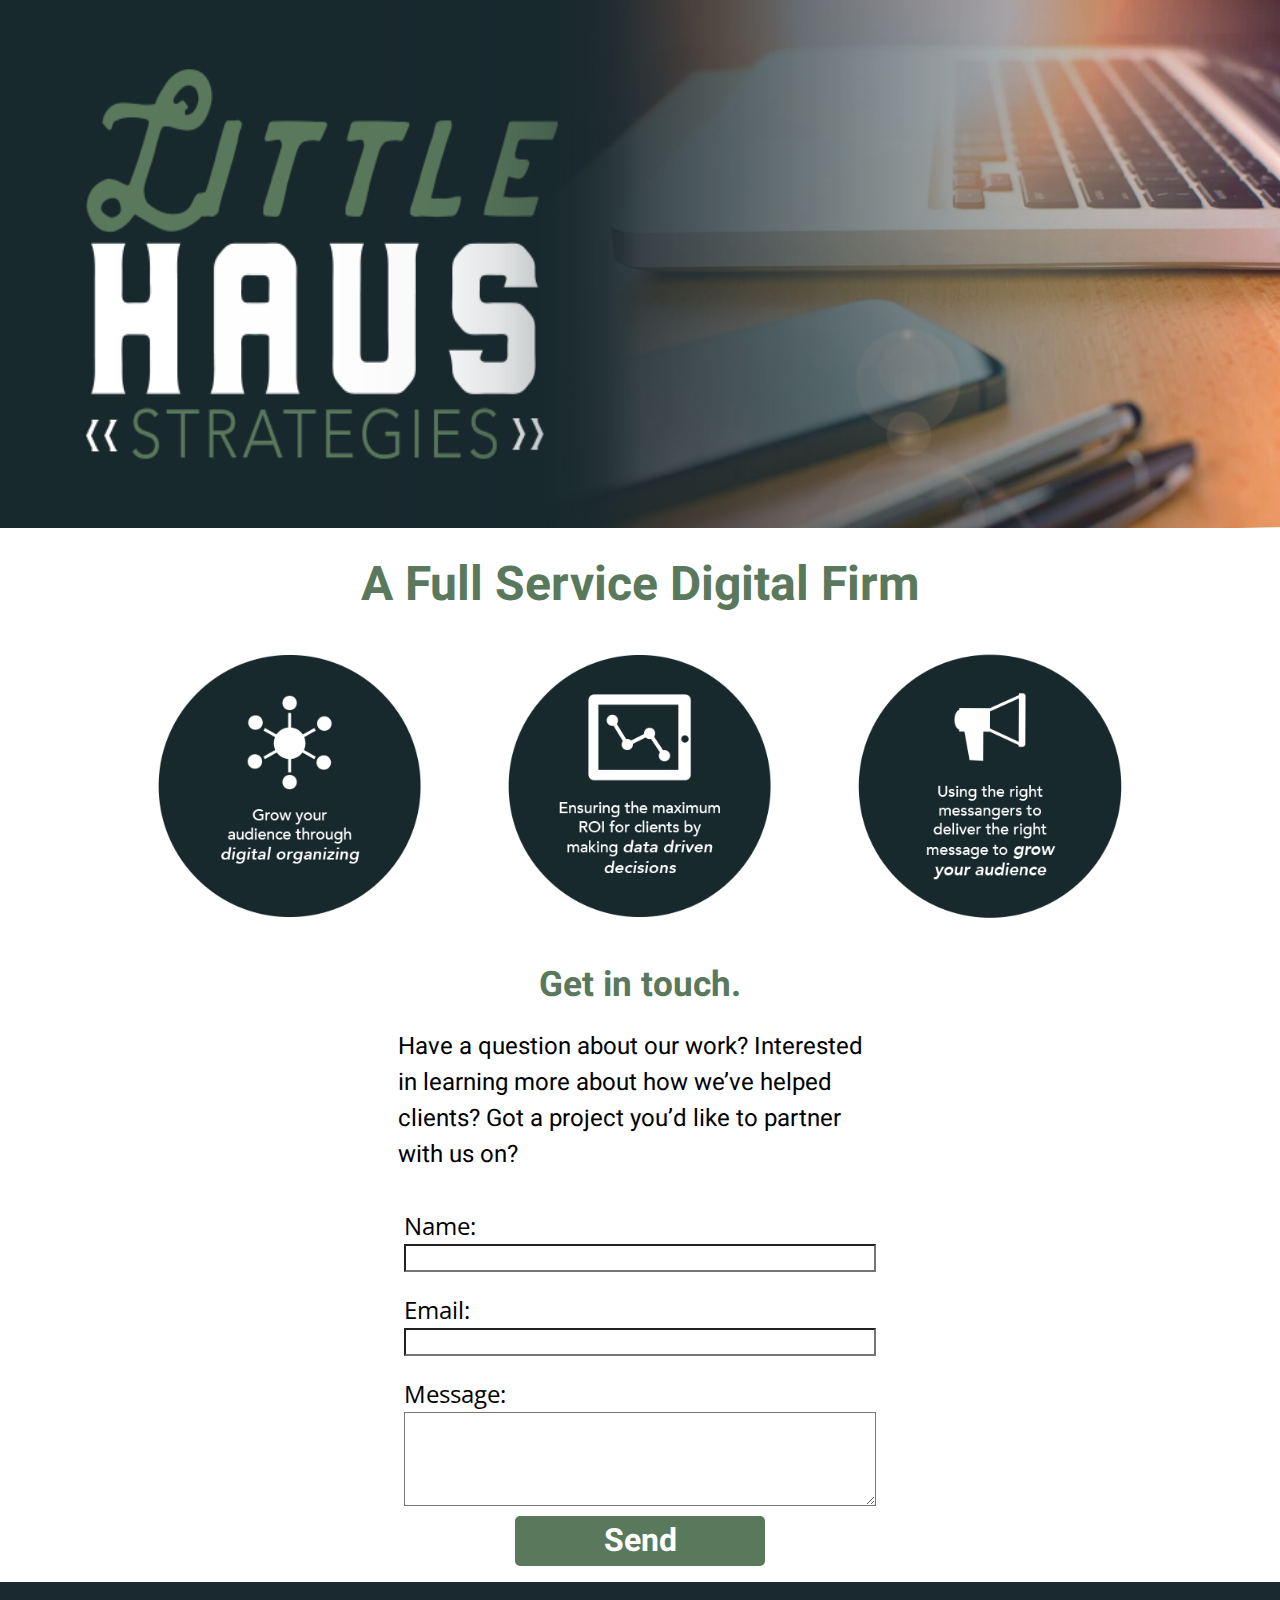
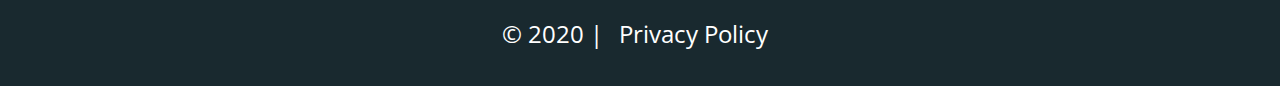
<file: index.html>
<!DOCTYPE html>

<html lang="en">

    <head>
        <!--Meta-->
        <meta charset="utf-8">
        <meta name="description" content="Homepage for Little Haus Strategies, Inc.">
        <meta name="viewport" content="width=device-width, initial-scale=1">

        <!--Site Title-->
        <title>Little-Haus Strategies</title>

        <!--Links-->
        <link
            href="https://fonts.googleapis.com/css2?family=Heebo:wght@100;400;700&family=Open+Sans:wght@400;700&display=swap"
            rel="stylesheet">
        <link href="CSS/index.css" rel="stylesheet">
        <link type="text/plain" rel="author" href="https://little-haus.com/humans.txt" />


        <link rel="icon" type="image/png" href="/Media/LHS_Favicon_2.png">

    </head>

    <body>
        <header>
            <section class="banner">
                <div class="image-stack">
                    <div class="image-stack__item image-stack__item--top">
                        <img src="/Media/LHS_logo_inverse.png" alt="LHS logo" class="bannerLogo">
                    </div>
                    <div class="image-stack__item image-stack__item--bottom">
                        <img src="Media/macbook-pro-684314.jpg" alt="photo of macbook laptop" class="bannerImg">
                    </div>
                </div>
            </section>
        </header>
        <section class="mainContent">
            <header>
                <h1>A Full Service Digital Firm</h1>
            </header>
            <section class="promoImages">
                <img src="Media/DigitalOrganizingPanel.png" alt="promotional graphic">
                <img src="Media/DataDriven.png" alt="promotional graphic">
                <img src="Media/LHS_Messengers_v2.png" alt="promotional graphic">
            </section>
            <section class="contactUs">
                <h2>Get in touch.</h2>
                <p id="formIntro">Have a question about our work? Interested in learning more about how we’ve helped clients? Got a project you’d like to
                partner with us on?</p>
                <form name="contactForm" method="POST" netlify-honeypot="bot-field" data-netlify="true">
                    <div class="fields">
                        <div class="hidden">
                            <label for="bot-field">Don’t fill this out if you're human: </label>
                            <input name="bot-field" />
                        </div>
                        <div class="field">
                            <label for="name">Name:</label>
                            <input type="text" name="name" />
                        </div>
                        <div class="field">
                            <label for="email">Email:</label>
                            <input type="email" name="email" />
                        </div>
                        <div class="field">
                            <label for="message">Message:</label>
                            <textarea name="message" rows="4"></textarea>
                        </div>

                        <div>
                            <button class="button" type="submit">Send</button>
                        </div>
                    </div>

                </form>

            </section>

        </section>
        <footer>
            <p>&copy 2020 | <a href="privacyPolicy.html">Privacy Policy</a></p>
        </footer>
    </body>

</html>
</file>
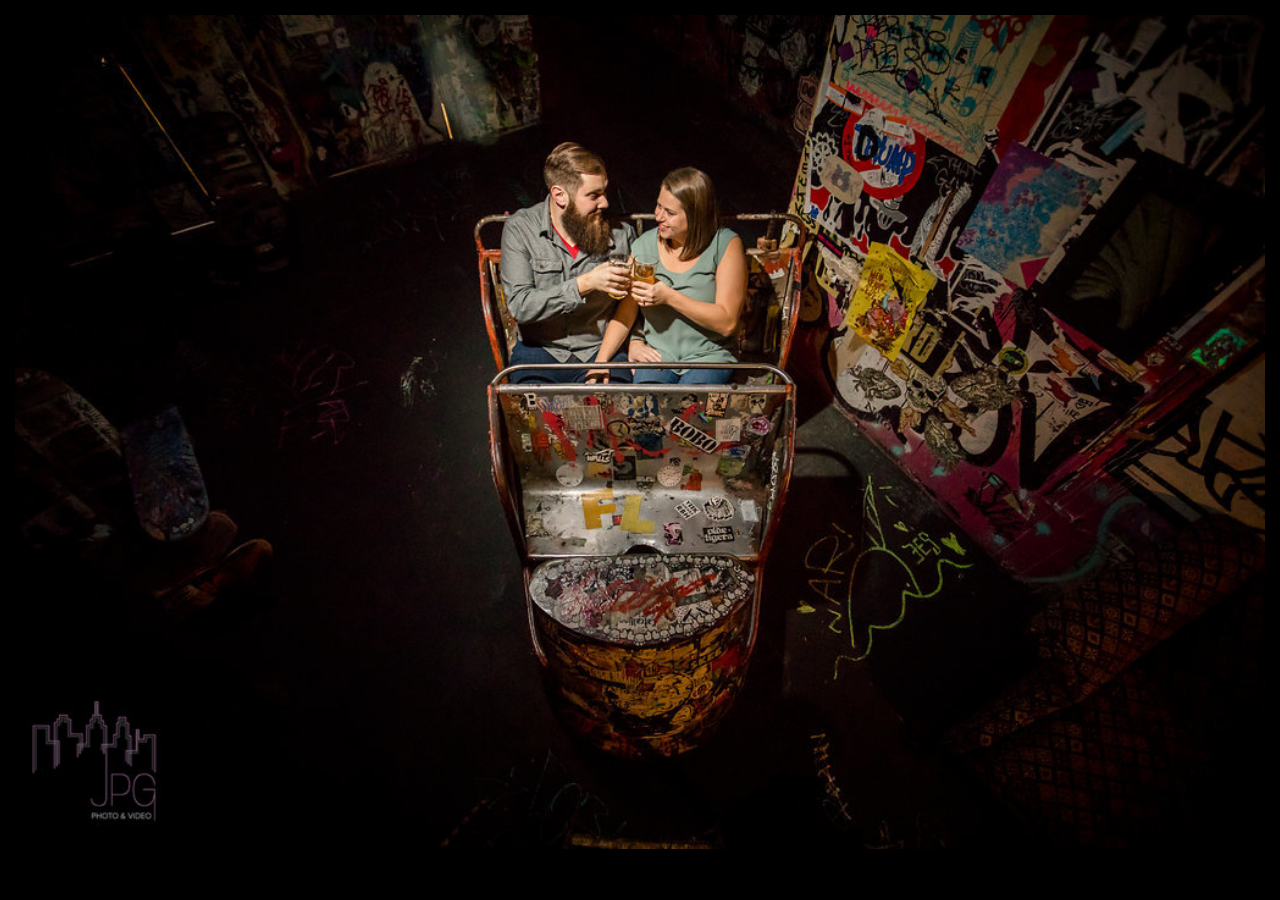
<file: oldSite/index.html>
<!DOCTYPE html>
<html>
  <head>
      <head>
    <meta name="description" content="Little-Haus & Assoc.">

    <!--Character encoding-->    
    <meta charset="utf-8">

    <!--Responsive viewport-->
    <meta name="viewport" content="width=device-width, initial-scale=1">
    
    <link rel="stylesheet" href="https://fonts.googleapis.com/css?family=Raleway">

    <title> Little-Haus & Assoc. </title>
        <!-- Global site tag (gtag.js) - Google Analytics -->
<script async src="https://www.googletagmanager.com/gtag/js?id=UA-141244326-1"></script>
<script>
  window.dataLayer = window.dataLayer || [];
  function gtag(){dataLayer.push(arguments);}
  gtag('js', new Date());

  gtag('config', 'UA-141244326-1');
</script>

    
  </head>
    
  <body style= "background-color: black; font-family: Raleway; margin: 15px;">

<main>
  <a href="http://little-haus.com/visitphilly" target="_blank">
  <img src="/51-JG4A8885.jpg" style="display: block; margin-left: auto; margin-right: auto; width: 100%;">
  </a>
</main>
    
  </body>
</html>
</file>
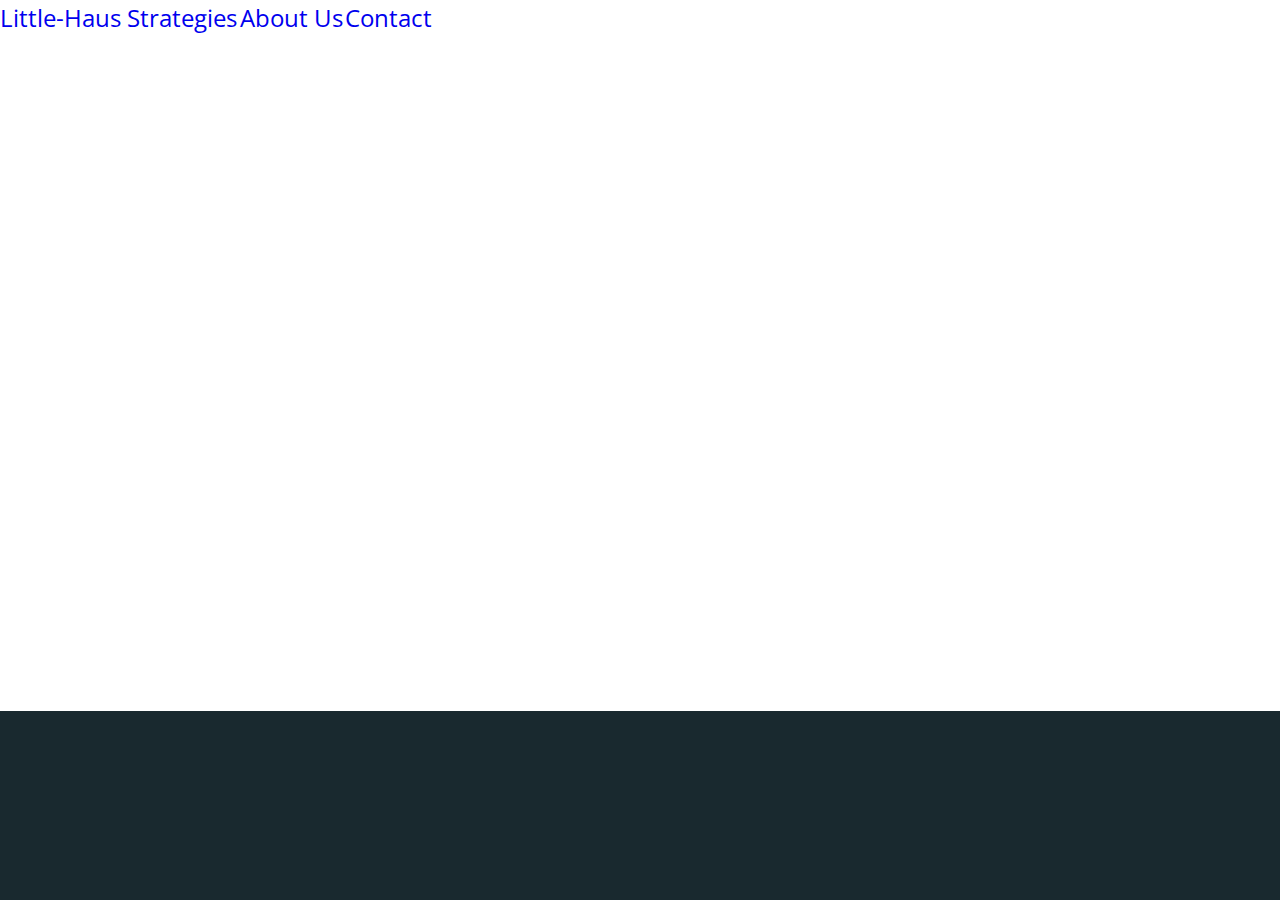
<file: aboutUs.html>
<!DOCTYPE html>

<html lang="en">

    <head>
        <!--Meta-->
        <meta charset="utf-8">
        <meta name="description" content="Marketing website for Wunderlist 2.0">
        <meta name="viewport" content="width=device-width, initial-scale=1">

        <!--Site Title-->
        <title>Little-Haus Strategies</title>

        <!--Links-->
        <link href="https://fonts.googleapis.com/css?family=Montserrat|Open+Sans&display=swap" rel="stylesheet">
        <link href="CSS/index.css" rel="stylesheet">


        <link rel="icon" href="media/list-solid.svg">
        <!--icon for browser tab-->



    </head>

    <body>
        <header>
            <nav>
                <a href="index.html">Little-Haus Strategies</a>
                <a href="aboutUs.html">About Us</a>
                <a href="#">Contact</a>
            </nav>
        </header>
        <section class="cta">

        </section>
        <section class="mainContent">

        </section>
        <footer>

        </footer>
    </body>

</html>
</file>
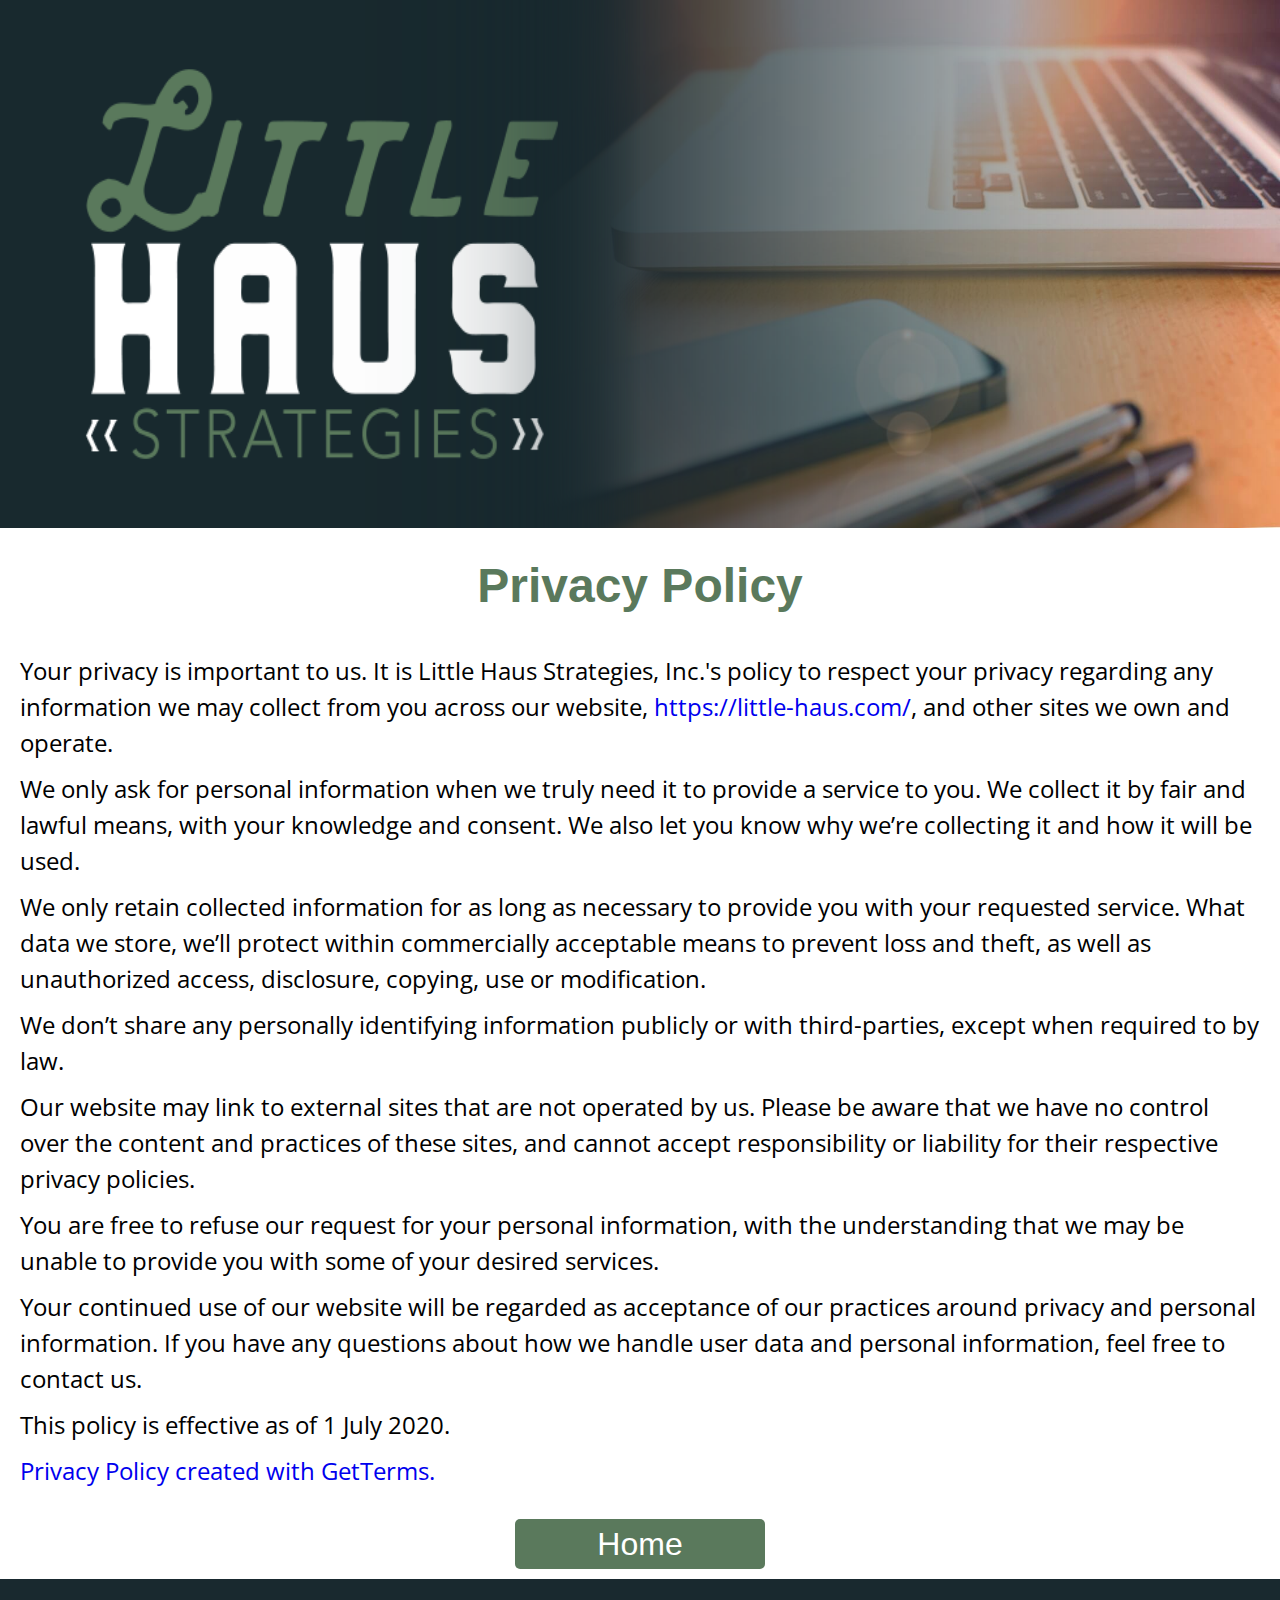
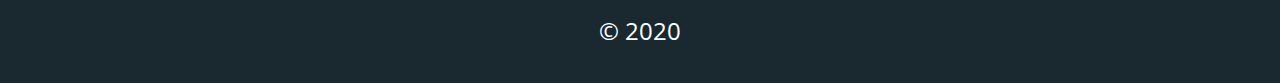
<file: privacyPolicy.html>
<!DOCTYPE html>

<html lang="en">

    <head>
        <!--Meta-->
        <meta charset="utf-8">
        <meta name="description" content="Homepage for Little Haus Strategies, Inc.">
        <meta name="viewport" content="width=device-width, initial-scale=1">

        <!--Site Title-->
        <title>Little-Haus Strategies</title>

        <!--Links-->
        <link href="https://fonts.googleapis.com/css?family=Montserrat|Open+Sans&display=swap" rel="stylesheet">
        <link href="CSS/index.css" rel="stylesheet">
        <link type="text/plain" rel="author" href="https://little-haus.com/humans.txt" />


        <link rel="icon" type="image/png" href="/Media/LHS_Favicon_2.png">


    </head>

    <body>
        <header>
            <section class="banner">
                <div class="image-stack">
                    <div class="image-stack__item image-stack__item--top">
                        <img src="/Media/LHS_logo_inverse.png" alt="LHS logo" class="bannerLogo">
                    </div>
                    <div class="image-stack__item image-stack__item--bottom">
                        <img src="Media/macbook-pro-684314.jpg" alt="photo of macbook laptop" class="bannerImg">
                    </div>
                </div>
            </section>
        </header>
        <section class="mainContent">
            <header>
                <h1>Privacy Policy</h1>
            </header>
            <section class="privacyPolicy">
                <p>Your privacy is important to us. It is Little Haus Strategies, Inc.'s policy to respect your privacy
                    regarding any
                    information we may collect from you across our website, <a
                        href="https://little-haus.com/">https://little-haus.com/</a>, and other sites we own and
                    operate.
                </p>
                <p>We only ask for personal information when we truly need it to provide a service to you. We collect it
                    by
                    fair and
                    lawful means, with your knowledge and consent. We also let you know why we’re collecting it and how
                    it
                    will be used.
                </p>
                <p>We only retain collected information for as long as necessary to provide you with your requested
                    service.
                    What data
                    we store, we’ll protect within commercially acceptable means to prevent loss and theft, as well as
                    unauthorized
                    access, disclosure, copying, use or modification.</p>
                <p>We don’t share any personally identifying information publicly or with third-parties, except when
                    required to by law.
                </p>
                <p>Our website may link to external sites that are not operated by us. Please be aware that we have no
                    control over the
                    content and practices of these sites, and cannot accept responsibility or liability for their
                    respective
                    privacy
                    policies.</p>
                <p>You are free to refuse our request for your personal information, with the understanding that we may
                    be
                    unable to
                    provide you with some of your desired services.</p>
                <p>Your continued use of our website will be regarded as acceptance of our practices around privacy and
                    personal
                    information. If you have any questions about how we handle user data and personal information, feel
                    free
                    to contact
                    us.</p>
                <p>This policy is effective as of 1 July 2020.</p>
                <p><a href="https://getterms.io" title="Generate a free privacy policy">Privacy Policy created with
                        GetTerms.</a></p>

            </section>
            <section>
                <button class="button"><a href="index.html">Home</a></button>
            </section>
        </section>
        </section>
        <footer>
            <p>&copy 2020</p>
        </footer>
    </body>

</html>
</file>
<file: CSS/index.css>
/*! normalize.css v8.0.1 | MIT License | github.com/necolas/normalize.css */
/* Document
   ========================================================================== */
/**
 * 1. Correct the line height in all browsers.
 * 2. Prevent adjustments of font size after orientation changes in iOS.
 */
html {
  line-height: 1.15;
  /* 1 */
  -webkit-text-size-adjust: 100%;
  /* 2 */
}

/* Sections
   ========================================================================== */
/**
 * Remove the margin in all browsers.
 */
body {
  margin: 0;
}

/**
 * Render the `main` element consistently in IE.
 */
main {
  display: block;
}

/**
 * Correct the font size and margin on `h1` elements within `section` and
 * `article` contexts in Chrome, Firefox, and Safari.
 */
h1 {
  font-size: 2em;
  margin: 0.67em 0;
}

/* Grouping content
   ========================================================================== */
/**
 * 1. Add the correct box sizing in Firefox.
 * 2. Show the overflow in Edge and IE.
 */
hr {
  box-sizing: content-box;
  /* 1 */
  height: 0;
  /* 1 */
  overflow: visible;
  /* 2 */
}

/**
 * 1. Correct the inheritance and scaling of font size in all browsers.
 * 2. Correct the odd `em` font sizing in all browsers.
 */
pre {
  font-family: monospace, monospace;
  /* 1 */
  font-size: 1em;
  /* 2 */
}

/* Text-level semantics
   ========================================================================== */
/**
 * Remove the gray background on active links in IE 10.
 */
a {
  background-color: transparent;
}

/**
 * 1. Remove the bottom border in Chrome 57-
 * 2. Add the correct text decoration in Chrome, Edge, IE, Opera, and Safari.
 */
abbr[title] {
  border-bottom: none;
  /* 1 */
  text-decoration: underline;
  /* 2 */
  text-decoration: underline dotted;
  /* 2 */
}

/**
 * Add the correct font weight in Chrome, Edge, and Safari.
 */
b,
strong {
  font-weight: bolder;
}

/**
 * 1. Correct the inheritance and scaling of font size in all browsers.
 * 2. Correct the odd `em` font sizing in all browsers.
 */
code,
kbd,
samp {
  font-family: monospace, monospace;
  /* 1 */
  font-size: 1em;
  /* 2 */
}

/**
 * Add the correct font size in all browsers.
 */
small {
  font-size: 80%;
}

/**
 * Prevent `sub` and `sup` elements from affecting the line height in
 * all browsers.
 */
sub,
sup {
  font-size: 75%;
  line-height: 0;
  position: relative;
  vertical-align: baseline;
}

sub {
  bottom: -0.25em;
}

sup {
  top: -0.5em;
}

/* Embedded content
   ========================================================================== */
/**
 * Remove the border on images inside links in IE 10.
 */
img {
  border-style: none;
}

/* Forms
   ========================================================================== */
/**
 * 1. Change the font styles in all browsers.
 * 2. Remove the margin in Firefox and Safari.
 */
button,
input,
.mainContent .contactUs form .fields textarea,
optgroup,
select,
textarea {
  font-family: inherit;
  /* 1 */
  font-size: 100%;
  /* 1 */
  line-height: 1.15;
  /* 1 */
  margin: 0;
  /* 2 */
}

/**
 * Show the overflow in IE.
 * 1. Show the overflow in Edge.
 */
button,
input,
.mainContent .contactUs form .fields textarea {
  /* 1 */
  overflow: visible;
}

/**
 * Remove the inheritance of text transform in Edge, Firefox, and IE.
 * 1. Remove the inheritance of text transform in Firefox.
 */
button,
select {
  /* 1 */
  text-transform: none;
}

/**
 * Correct the inability to style clickable types in iOS and Safari.
 */
button,
[type=button],
[type=reset],
[type=submit] {
  -webkit-appearance: button;
}

/**
 * Remove the inner border and padding in Firefox.
 */
button::-moz-focus-inner,
[type=button]::-moz-focus-inner,
[type=reset]::-moz-focus-inner,
[type=submit]::-moz-focus-inner {
  border-style: none;
  padding: 0;
}

/**
 * Restore the focus styles unset by the previous rule.
 */
button:-moz-focusring,
[type=button]:-moz-focusring,
[type=reset]:-moz-focusring,
[type=submit]:-moz-focusring {
  outline: 1px dotted ButtonText;
}

/**
 * Correct the padding in Firefox.
 */
fieldset {
  padding: 0.35em 0.75em 0.625em;
}

/**
 * 1. Correct the text wrapping in Edge and IE.
 * 2. Correct the color inheritance from `fieldset` elements in IE.
 * 3. Remove the padding so developers are not caught out when they zero out
 *    `fieldset` elements in all browsers.
 */
legend {
  box-sizing: border-box;
  /* 1 */
  color: inherit;
  /* 2 */
  display: table;
  /* 1 */
  max-width: 100%;
  /* 1 */
  padding: 0;
  /* 3 */
  white-space: normal;
  /* 1 */
}

/**
 * Add the correct vertical alignment in Chrome, Firefox, and Opera.
 */
progress {
  vertical-align: baseline;
}

/**
 * Remove the default vertical scrollbar in IE 10+.
 */
textarea {
  overflow: auto;
}

/**
 * 1. Add the correct box sizing in IE 10.
 * 2. Remove the padding in IE 10.
 */
[type=checkbox],
[type=radio] {
  box-sizing: border-box;
  /* 1 */
  padding: 0;
  /* 2 */
}

/**
 * Correct the cursor style of increment and decrement buttons in Chrome.
 */
[type=number]::-webkit-inner-spin-button,
[type=number]::-webkit-outer-spin-button {
  height: auto;
}

/**
 * 1. Correct the odd appearance in Chrome and Safari.
 * 2. Correct the outline style in Safari.
 */
[type=search] {
  -webkit-appearance: textfield;
  /* 1 */
  outline-offset: -2px;
  /* 2 */
}

/**
 * Remove the inner padding in Chrome and Safari on macOS.
 */
[type=search]::-webkit-search-decoration {
  -webkit-appearance: none;
}

/**
 * 1. Correct the inability to style clickable types in iOS and Safari.
 * 2. Change font properties to `inherit` in Safari.
 */
::-webkit-file-upload-button {
  -webkit-appearance: button;
  /* 1 */
  font: inherit;
  /* 2 */
}

/* Interactive
   ========================================================================== */
/*
 * Add the correct display in Edge, IE 10+, and Firefox.
 */
details {
  display: block;
}

/*
 * Add the correct display in all browsers.
 */
summary {
  display: list-item;
}

/* Misc
   ========================================================================== */
/**
 * Add the correct display in IE 10+.
 */
template {
  display: none;
}

/**
 * Add the correct display in IE 10.
 */
[hidden] {
  display: none;
}

html {
  box-sizing: border-box;
  width: 100%;
  background: #19292f;
}

body {
  background: white;
  margin: 0 auto;
  font-size: 62.5%;
}

/*
  We inherit box-sizing: border-box; from our <html> selector
  Apparently this is a bit better than applying box-sizing: border-box; directly to the * selector
*/
*,
*:before,
*:after {
  box-sizing: inherit;
}

h1,
h2,
h3,
h4,
h5,
h6 {
  margin: 10px 0 0 0;
  color: #5a795c;
  font-family: Heebo, sans-serif;
}

h1 {
  font-size: 3rem;
  font-weight: 700;
}

h2 {
  font-size: 2.2rem;
  font-weight: 700;
}

p, a:link,
a:visited, label {
  font-family: Open Sans, sans-serif;
  font-size: 1.5rem;
  font-weight: 400;
  line-height: 1.5;
}

a:link,
a:visited {
  text-decoration: none;
}

.button {
  display: flex;
  justify-content: center;
  align-items: center;
  background-color: #5a795c;
  color: white;
  cursor: pointer;
  width: 250px;
  height: 50px;
  font-size: 2rem;
  font-family: Heebo, sans-serif;
  font-weight: 700;
  border: none;
  border-radius: 5px;
}
.button:hover {
  border: 2px solid white;
  background-color: #19292f;
}
.button a:link,
.button a:visited {
  text-decoration: none;
  color: white;
  font-size: 2rem;
  font-family: Heebo, sans-serif;
  width: 100%;
}

.hidden {
  display: none;
}

.banner {
  background-color: #19292f;
}
.banner img {
  width: 100%;
  height: 100%;
  display: block;
}
.banner .bannerLogo {
  mask-image: linear-gradient(to right, black, 95%, rgba(0, 0, 0, 0));
  -webkit-mask-image: linear-gradient(to right, black, 92%, rgba(0, 0, 0, 0));
}
.banner .bannerImg {
  mask-image: linear-gradient(to right, rgba(0, 0, 0, 0), black);
  -webkit-mask-image: linear-gradient(to right, rgba(0, 0, 0, 0), black);
}
.banner .image-stack::after {
  content: " ";
  display: table;
  clear: both;
}
.banner .image-stack__item--top {
  float: left;
  width: 66%;
  margin-right: -100%;
  position: relative;
  z-index: 1;
}
.banner .image-stack__item--bottom {
  display: none;
}
@supports (display: grid) {
  .banner .image-stack {
    display: grid;
    position: relative;
    grid-template-columns: repeat(12, 1fr);
  }
  .banner .image-stack__item--bottom {
    display: block;
    grid-column: 6/-1;
    grid-row: 1;
    width: 100%;
  }
  .banner .image-stack__item--top {
    grid-row: 1;
    grid-column: 1/span 6;
    padding-top: 0;
    width: 100%;
  }
}

footer, footer a:link,
footer a:visited {
  padding: 10px;
  text-align: center;
  background: #19292f;
  color: white;
}
footer a:link:hover,
footer a:visited:hover {
  font-weight: 700;
}

.mainContent {
  min-width: 300px;
  min-height: 75vh;
  padding: 10px 0;
  display: flex;
  flex-flow: column nowrap;
  justify-content: space-evenly;
  align-items: center;
}
.mainContent header {
  margin: 10px auto;
  text-align: center;
}
.mainContent .promoImages {
  display: flex;
  flex-wrap: wrap;
  justify-content: space-evenly;
  align-items: center;
}
.mainContent .promoImages img {
  max-width: 350px;
}
.mainContent .contactUs {
  width: 525px;
  display: flex;
  flex-flow: column nowrap;
  justify-content: space-evenly;
  align-items: center;
  margin: 5px 0;
}
.mainContent .contactUs h2 {
  text-align: center;
}
.mainContent .contactUs form {
  width: 100%;
}
.mainContent .contactUs form .fields {
  display: flex;
  flex-flow: column nowrap;
  justify-content: space-evenly;
  align-items: center;
  margin: 1px 0;
}
.mainContent .contactUs form .fields input, .mainContent .contactUs form .fields textarea {
  font-family: Open Sans, sans-serif;
  font-size: 1.2rem;
  font-weight: 400;
  border-radius: 0;
  width: 100%;
}
.mainContent .contactUs form .fields textarea {
  width: 100%;
}
.mainContent .contactUs form .fields .field {
  display: flex;
  flex-wrap: wrap;
  justify-content: space-between;
  align-items: center;
  margin: 10px 0;
  width: 90%;
}
.mainContent .contactUs #formIntro {
  font-family: Heebo, sans-serif;
  padding: 0 20px;
}
@media (max-width: 900px) {
  .mainContent .contactUs {
    width: 75% px;
  }
}
@media (max-width: 500px) {
  .mainContent .contactUs {
    width: 100%;
  }
}

.privacyPolicy {
  padding: 20px;
}
.privacyPolicy p, .privacyPolicy a:link,
.privacyPolicy a:visited {
  margin: 10px auto;
}

/*# sourceMappingURL=index.css.map */
</file>
